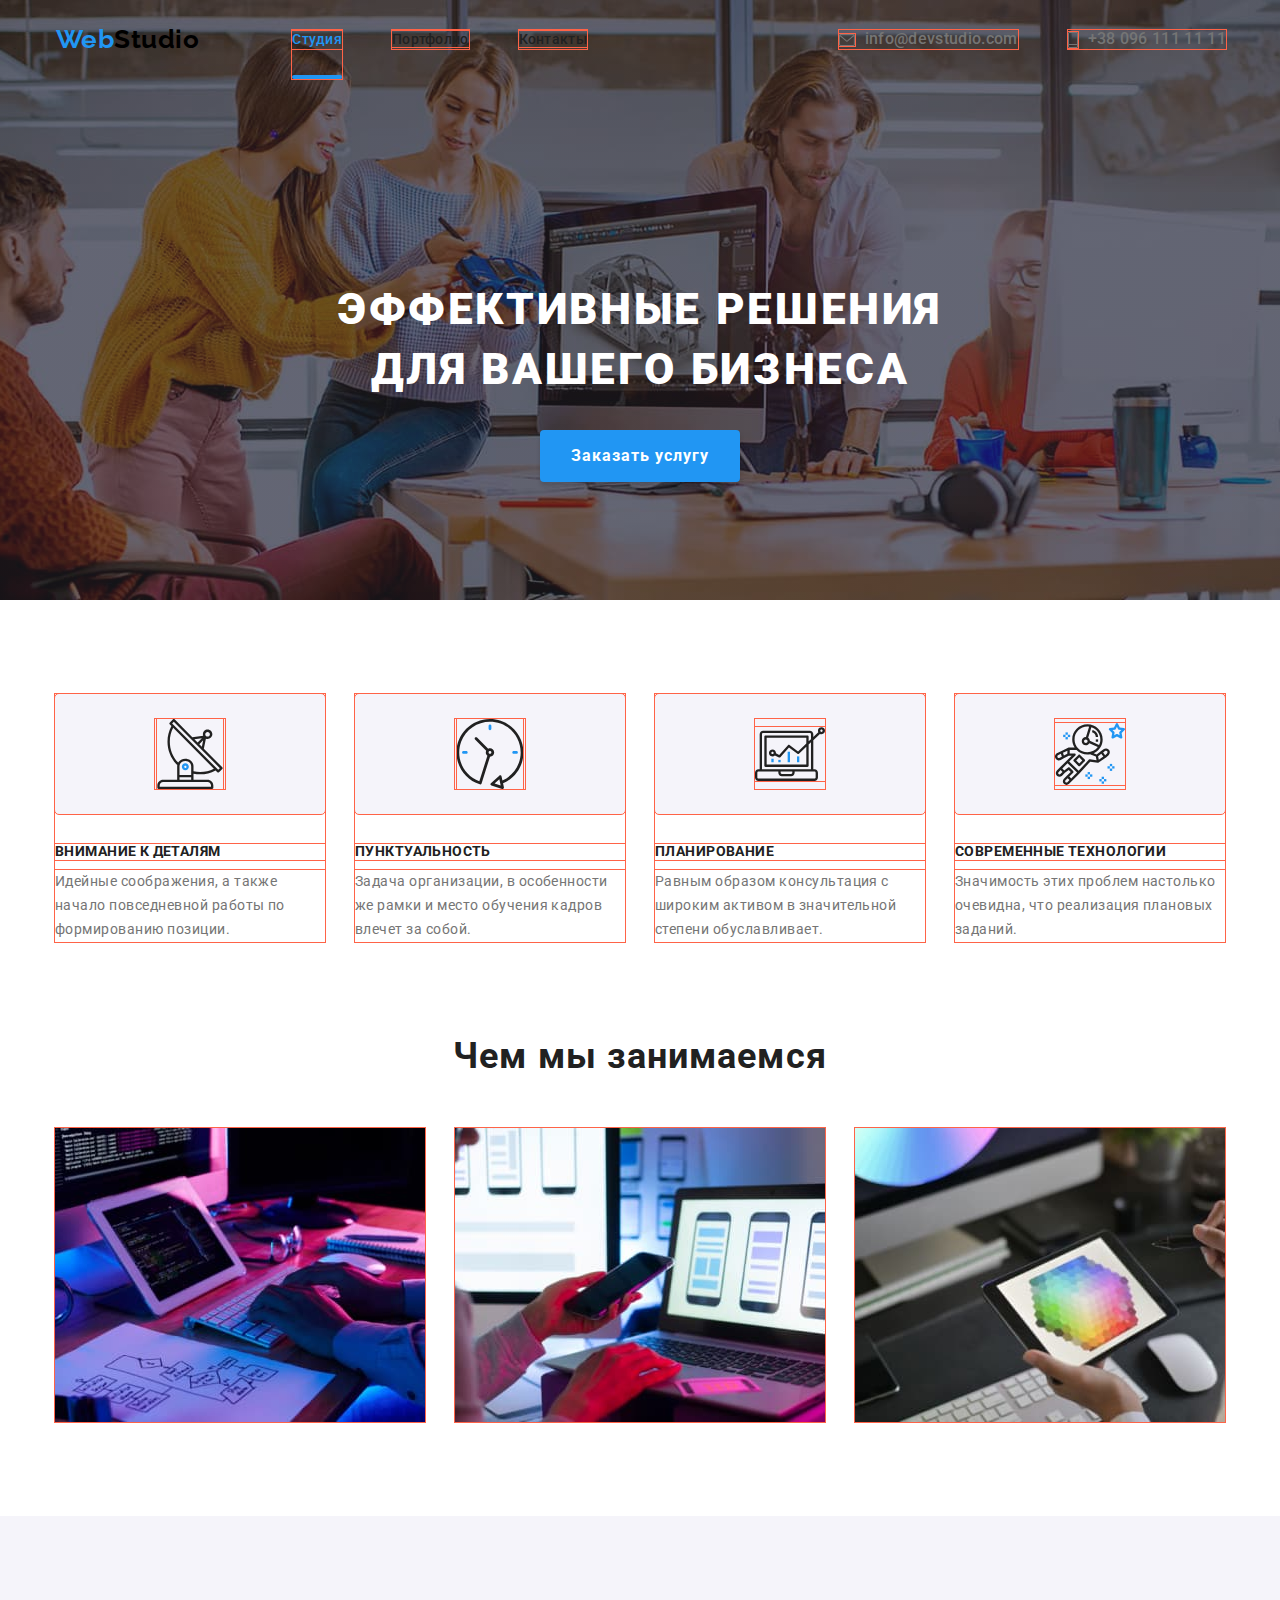
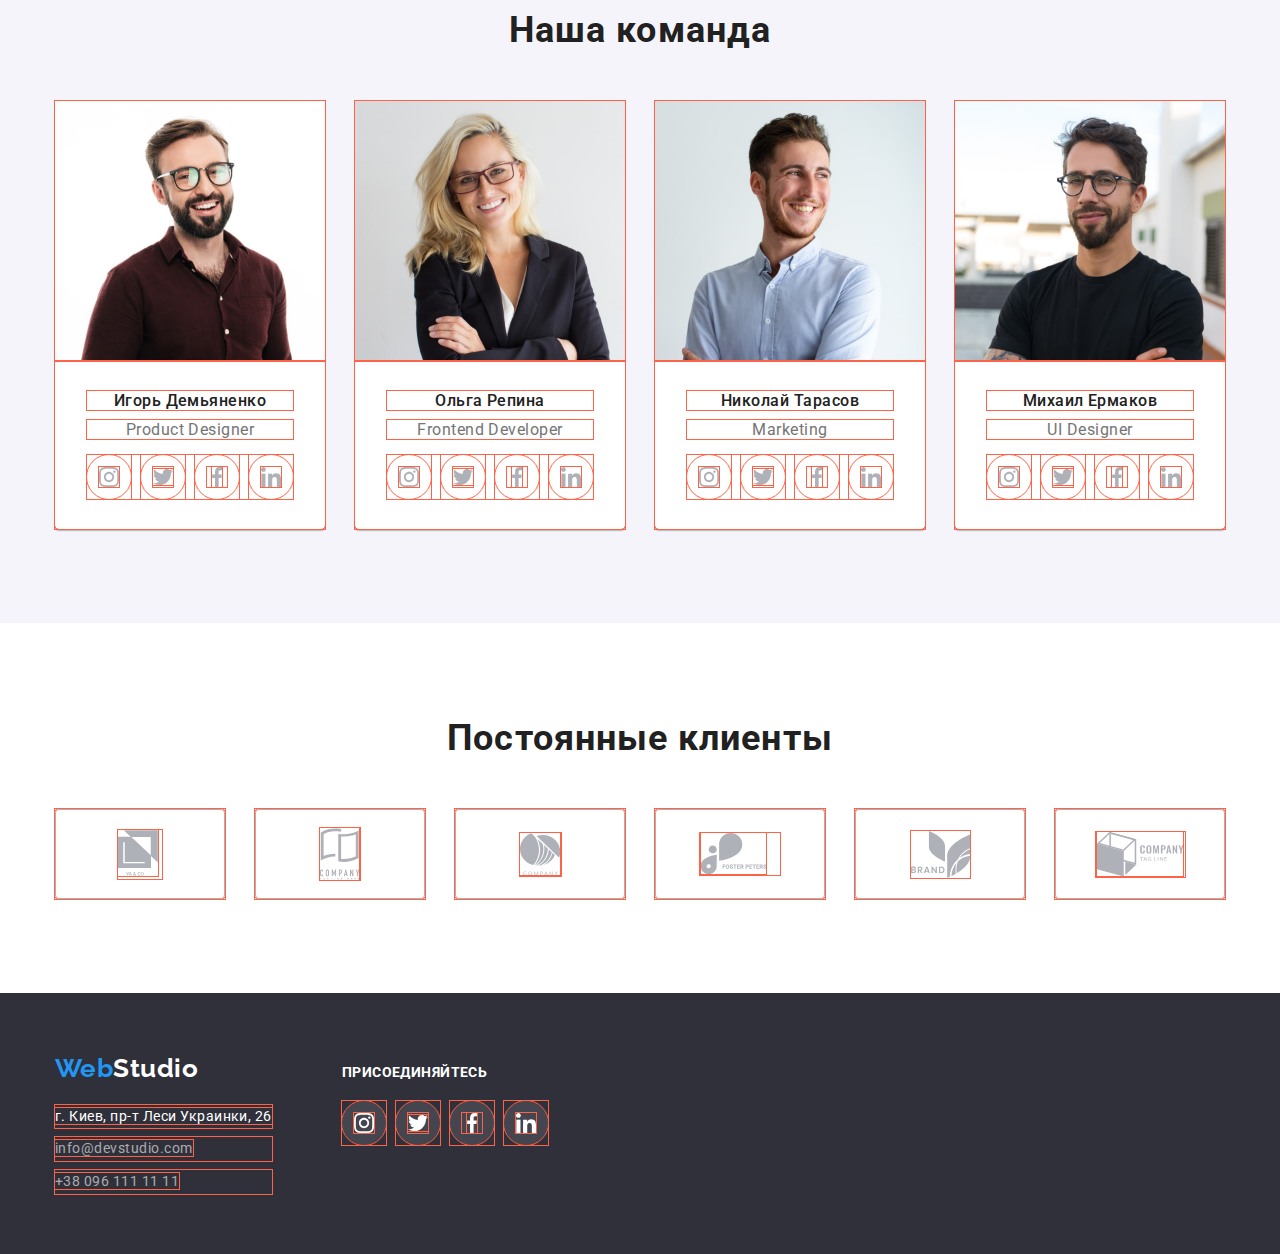
<file: index.html>
<!DOCTYPE html>
<html lang="ru">

<head>
    <meta charset="UTF-8">
    <meta name="viewport" content="width=device-width, initial-scale=1.0">
    <title>homework-third</title>
    <link rel="preconnect" href="https://fonts.gstatic.com">
    <link
        href="https://fonts.googleapis.com/css2?family=Raleway:wght@700&family=Roboto:wght@400;500;700;900&display=swap"
        rel="stylesheet">
    <link rel="stylesheet"
        href="https://cdnjs.cloudflare.com/ajax/libs/modern-normalize/1.0.0/modern-normalize.min.css">
    <link rel="stylesheet" href="./css/style.css">
</head>

<body class="page">
    <!-- Наш Хэдэр -->
    <header class="header">
        <!-- навигация  -->
        <div class="header-container container">
            <nav class="header-nav">
                <a href="./index.html" lang="en" class="logo link">
                    <span class="logo-web">Web</span>Studio
                </a>

                <ul class="header-nav-list list">
                    <li class="header-list-item"><a href="./index.html" class="header-link link current">Студия</a></li>
                    <li class="header-list-item"><a href="./portfolio.html" class="header-link link">Портфолио</a></li>
                    <li class="header-list-item"><a href="#contacts" class="header-link link">Контакты</a></li>
                </ul>
            </nav>
            <ul class="header-contacts list">
                <li class="header-contacts-item"><a href="mailto:info@devstudio.com" lang="en"
                        class="header-contacts-link link">
                        <svg class="header-contacts-icon icon-envelope">
                            <use href="./img/svg-icon/sprite.svg#icon-envelope"></use>
                        </svg>
                        info@devstudio.com</a>
                </li>
                <li class="header-contacts-item">
                    <a href="tel:+380961111111" class="header-contacts-link link">
                        <svg class="header-contacts-icon icon-cell">
                            <use href="./img/svg-icon/sprite.svg#icon-cell"></use>
                        </svg>
                        +38 096 111 11 11</a></li>
            </ul>
        </div>
    </header>
    <!-- Уникальная инфа -->
    <main>
        <!--Секция с баннером  -->
        <section class="hero">
            <div class="hero-container container">
                <h1 class="hero-title">
                    ЭФФЕКТИВНЫЕ РЕШЕНИЯ ДЛЯ ВАШЕГО БИЗНЕСА
                </h1>
                <button class="primary-button" type="button">
                    Заказать услугу
                </button>
            </div>
        </section>
        <!-- Секция наши особенности  -->
        <section class="features">
            <div class="features-container container">
                <h2 class="title-hidden">
                    Наши особенности
                </h2>
                <ul class="features-list list">
                    <li class="features-item">

                        <div class="svg-icon-container">
                            <svg class="features-list-icon">
                                <use href="./img/svg-icon/sprite.svg#icon-antenna"></use>
                            </svg>
                        </div>

                        <div class="features-box">
                            <h3 class="features-item-title title">
                                Внимание к деталям
                            </h3>
                            <p class="features-item-paragraph">
                                Идейные соображения, а также начало повседневной работы по формированию позиции.
                            </p>
                        </div>
                    </li>

                    <li class="features-item">

                        <div class="svg-icon-container">
                            <svg class="features-list-icon">
                                <use href="./img/svg-icon/sprite.svg#icon-clock"></use>
                            </svg>
                        </div>

                        <div class="features-box">
                            <h3 class="features-item-title title">
                                Пунктуальность
                            </h3>
                            <p class="features-item-paragraph">
                                Задача организации, в особенности же рамки и место обучения кадров влечет за собой.
                            </p>
                        </div>
                    </li>

                    <li class="features-item">

                        <div class="svg-icon-container">
                            <svg class="features-list-icon">
                                <use href="./img/svg-icon/sprite.svg#icon-diagram"></use>
                            </svg>
                        </div>

                        <div class="features-box">
                            <h3 class="features-item-title title">
                                Планирование
                            </h3>
                            <p class="features-item-paragraph">
                                Равным образом консультация с широким активом в значительной степени обуславливает.
                            </p>
                        </div>
                    </li>

                    <li class="features-item">

                        <div class="svg-icon-container">
                            <svg class="features-list-icon">
                                <use href="./img/svg-icon/sprite.svg#icon-astronaut"></use>
                            </svg>
                        </div>

                        <div class="features-box">
                            <h3 class="features-item-title title">
                                Современные технологии
                            </h3>
                            <p class="features-item-paragraph">
                                Значимость этих проблем настолько очевидна, что реализация плановых заданий.
                            </p>
                        </div>
                    </li>
                </ul>
            </div>
        </section>
        <!-- Секция чем мы занимемся -->
        <section class="duties">
            <div class="duties-container container">
                <h2 class="duties-title title">
                    Чем мы занимаемся
                </h2>
                <ul class="duties-list list">
                    <li class="duties-item">
                        <img src="./img/serveces/typing.jpg" alt="Набор кода" class="duties-item-photo">
                    </li>
                    <li class="duties-item">
                        <img src="./img/serveces/scanning.jpg" alt="Сканирование" class="duties-item-photo">
                    </li>
                    <li class="duties-item">
                        <img src="./img/serveces/colour-choosing.jpg" alt="Выбор цвета" class="duties-item-photo">
                    </li>
                </ul>
            </div>
        </section>
        <!-- Секция наш персонал -->
        <section class="staff">
            <div class="staff-container container">
                <h2 class="staff-title title">
                    Наша команда
                </h2>
                <ul class="staff-list list">
                    <li class="staff-item-card">
                        <img src="./img/our-team/Igor.jpg" lang="en" alt="Фото нашего Product Designer"
                            class="staff-card-image">
                        <div class="staff-info">
                            <h3 class="staff-info-title title">
                                Игорь Демьяненко
                            </h3>
                            <p lang="en" class="staff-info-paragraph">
                                Product Designer
                            </p>

                            <ul class="social-list list">
                                <li class="social-link-item"><a href=""
                                        class="social-link-item-link link social-instagram"> <svg
                                            class="social-list-icon">
                                            <use href="./img/svg-icon/sprite.svg#icon-instagram"></use>
                                        </svg> </a></li>
                                <li class="social-link-item"><a href="" class="social-link-item-link social-twitter">
                                        <svg class="social-list-icon">
                                            <use href="./img/svg-icon/sprite.svg#icon-twitter"></use>
                                        </svg> </a></li>
                                <li class="social-link-item"><a href="" class="social-link-item-link social-facebook">
                                        <svg class="social-list-icon">
                                            <use href="./img/svg-icon/sprite.svg#icon-facebook"></use>
                                        </svg> </a></li>
                                <li class="social-link-item"><a href="" class="social-link-item-link social-linkedin">
                                        <svg class="social-list-icon">
                                            <use href="./img/svg-icon/sprite.svg#icon-linkedin"></use>
                                        </svg> </a></li>
                            </ul>
                        </div>
                    </li>
                    <li class="staff-item-card">
                        <img src="./img/our-team/Olga.jpg" lang="en" alt="Фото нашего  Frontend Developer"
                            class="staff-card-image">
                        <div class="staff-info">
                            <h3 class="staff-info-title title">
                                Ольга Репина
                            </h3>
                            <p lang="en" class="staff-info-paragraph">
                                Frontend Developer
                            </p>

                            <ul class="social-list list">
                                <li class="social-link-item"><a href=""
                                        class="social-link-item-link link social-instagram"> <svg
                                            class="social-list-icon">
                                            <use href="./img/svg-icon/sprite.svg#icon-instagram"></use>
                                        </svg> </a></li>
                                <li class="social-link-item"><a href="" class="social-link-item-link social-twitter">
                                        <svg class="social-list-icon">
                                            <use href="./img/svg-icon/sprite.svg#icon-twitter"></use>
                                        </svg> </a></li>
                                <li class="social-link-item"><a href="" class="social-link-item-link social-facebook">
                                        <svg class="social-list-icon">
                                            <use href="./img/svg-icon/sprite.svg#icon-facebook"></use>
                                        </svg> </a></li>
                                <li class="social-link-item"><a href="" class="social-link-item-link social-linkedin">
                                        <svg class="social-list-icon">
                                            <use href="./img/svg-icon/sprite.svg#icon-linkedin"></use>
                                        </svg> </a></li>
                            </ul>
                        </div>
                    </li>
                    <li class="staff-item-card">
                        <img src="./img/our-team/Nikolas.jpg" lang="en" alt="Фото нашего Marketing"
                            class="staff-card-image">
                        <div class="staff-info">
                            <h3 class="staff-info-title title">
                                Николай Тарасов
                            </h3>
                            <p lang="en" class="staff-info-paragraph">
                                Marketing
                            </p>

                            <ul class="social-list list">
                                <li class="social-link-item"><a href=""
                                        class="social-link-item-link link social-instagram"> <svg
                                            class="social-list-icon">
                                            <use href="./img/svg-icon/sprite.svg#icon-instagram"></use>
                                        </svg> </a></li>
                                <li class="social-link-item"><a href="" class="social-link-item-link social-twitter">
                                        <svg class="social-list-icon">
                                            <use href="./img/svg-icon/sprite.svg#icon-twitter"></use>
                                        </svg> </a></li>
                                <li class="social-link-item"><a href="" class="social-link-item-link social-facebook">
                                        <svg class="social-list-icon">
                                            <use href="./img/svg-icon/sprite.svg#icon-facebook"></use>
                                        </svg> </a></li>
                                <li class="social-link-item"><a href="" class="social-link-item-link social-linkedin">
                                        <svg class="social-list-icon">
                                            <use href="./img/svg-icon/sprite.svg#icon-linkedin"></use>
                                        </svg> </a></li>
                            </ul>
                        </div>
                    </li>
                    <li class="staff-item-card">
                        <img src="./img/our-team/Michail.jpg" lang="en" alt="Фото нашего UI Designer"
                            class="staff-card-image">
                        <div class="staff-info">
                            <h3 class="staff-info-title title">
                                Михаил Ермаков
                            </h3>
                            <p lang="en" class="staff-info-paragraph">
                                UI Designer
                            </p>

                            <ul class="social-list list">
                                <li class="social-link-item"><a href=""
                                        class="social-link-item-link link social-instagram"> <svg
                                            class="social-list-icon">
                                            <use href="./img/svg-icon/sprite.svg#icon-instagram"></use>
                                        </svg> </a></li>
                                <li class="social-link-item"><a href="" class="social-link-item-link social-twitter">
                                        <svg class="social-list-icon">
                                            <use href="./img/svg-icon/sprite.svg#icon-twitter"></use>
                                        </svg> </a></li>
                                <li class="social-link-item"><a href="" class="social-link-item-link social-facebook">
                                        <svg class="social-list-icon">
                                            <use href="./img/svg-icon/sprite.svg#icon-facebook"></use>
                                        </svg> </a></li>
                                <li class="social-link-item">
                                    <a href="" class="social-link-item-link social-linkedin">
                                        <svg class="social-list-icon">
                                            <use href="./img/svg-icon/sprite.svg#icon-linkedin"></use>
                                        </svg> </a></li>
                            </ul>
                        </div>
                    </li>
                </ul>
            </div>
        </section>
        <!-- Постоянные клиенты -->
        <section class="regular-customer">
            <div class="regular-customer-container container">
                <h2 class="regular-customer-title">Постоянные клиенты</h2>
                <ul class="regular-customer-list list">
                    <li class="regular-customer-item">
                        <a href="" class="regular-customer-item-link regular-customer-logo-one">
                            <svg class="customer-list-icon" width="44px" height="49px">
                                <use href="./img/svg-icon/sprite.svg#icon-logo-one"></use>
                            </svg>
                        </a>
                    </li>

                    <li class="regular-customer-item">
                        <a href="" class="regular-customer-item-link regular-customer-logo-two">
                            <svg class="customer-list-icon" width="40px" height="52px">
                                <use href="./img/svg-icon/sprite.svg#icon-logo-two"></use>
                            </svg>
                        </a>
                    </li>

                    <li class="regular-customer-item">
                        <a href="" class="regular-customer-item-link regular-customer-logo-three">
                            <svg class="customer-list-icon" width="41px" height="43px">
                                <use href="./img/svg-icon/sprite.svg#icon-logo-three"></use>
                            </svg>
                        </a>
                    </li>

                    <li class="regular-customer-item">
                        <a href="" class="regular-customer-item-link regular-customer-logo-four">
                            <svg class="customer-list-icon" width="80px" height="42px">
                                <use href="./img/svg-icon/sprite.svg#icon-logo-four"></use>
                            </svg>
                        </a>
                    </li>

                    <li class="regular-customer-item">
                        <a href="" class="regular-customer-item-link regular-customer-logo-five">
                            <svg class="customer-list-icon" width="59px" height="47px">
                                <use href="./img/svg-icon/sprite.svg#icon-logo-five"></use>
                            </svg>
                        </a>
                    </li>

                    <li class="regular-customer-item">
                        <a href="" class="regular-customer-item-link regular-customer-logo-six">
                            <svg class="customer-list-icon" width="89px" height="45px">
                                <use href="./img/svg-icon/sprite.svg#icon-logo-six"></use>
                            </svg>
                        </a>
                    </li>
                </ul>
            </div>
        </section>
    </main>
    <!-- Наш Футэр -->
    <footer class="footer">
        <div class="footer-container container">
            <div class="logo-plus-address-container">
                <div class="container-logo">
                    <a href="./index.html" lang="en" class="logo link">
                        <span class="logo-web">Web</span>Studio
                    </a>
                </div>

                <address id="contacts" class="footer-address">
                    <ul class="footer-list list">
                        <li class="footer-item">
                            <a href="https://goo.gl/maps/tSYE8Pj3sfSVLAzh6" target="_blank" rel="noopener noreferrer"
                                class="footer-city-link footer-info link">
                                г. Киев, пр-т Леси Украинки, 26
                            </a>
                        </li>
                        <li class="footer-item">
                            <a href="mailto:info@devstudio.com" lang="en"
                                class="footer-mail-link footer-info link">info@devstudio.com</a>
                        </li>
                        <li class="footer-item">
                            <a href="tel:+380961111111" class="footer-tel-link footer-info link">+38 096 111 11 11</a>
                        </li>
                    </ul>
                </address>
            </div>


            <div class="social-join">
                <b class="join">
                    Присоединяйтесь
                </b>
                <ul class="social-join-list list">
                    <li class="social-join-link-item"><a href=""
                            class="social-join-link-item-link link social-instagram"> <svg
                                class="social-join-list-icon">
                                <use href="./img/svg-icon/sprite.svg#icon-instagram"></use>
                            </svg> </a></li>
                    <li class="social-join-link-item"><a href="" class="social-join-link-item-link link social-twitter">
                            <svg class="social-join-list-icon">
                                <use href="./img/svg-icon/sprite.svg#icon-twitter"></use>
                            </svg> </a></li>
                    <li class="social-join-link-item"><a href=""
                            class="social-join-link-item-link link social-facebook"> <svg class="social-join-list-icon">
                                <use href="./img/svg-icon/sprite.svg#icon-facebook"></use>
                            </svg> </a></li>
                    <li class="social-join-link-item"><a href=""
                            class="social-join-link-item-link link social-linkedin"> <svg class="social-join-list-icon">
                                <use href="./img/svg-icon/sprite.svg#icon-linkedin"></use>
                            </svg> </a></li>
                </ul>
            </div>
        </div>
    </footer>
</body>

</html>
</file>
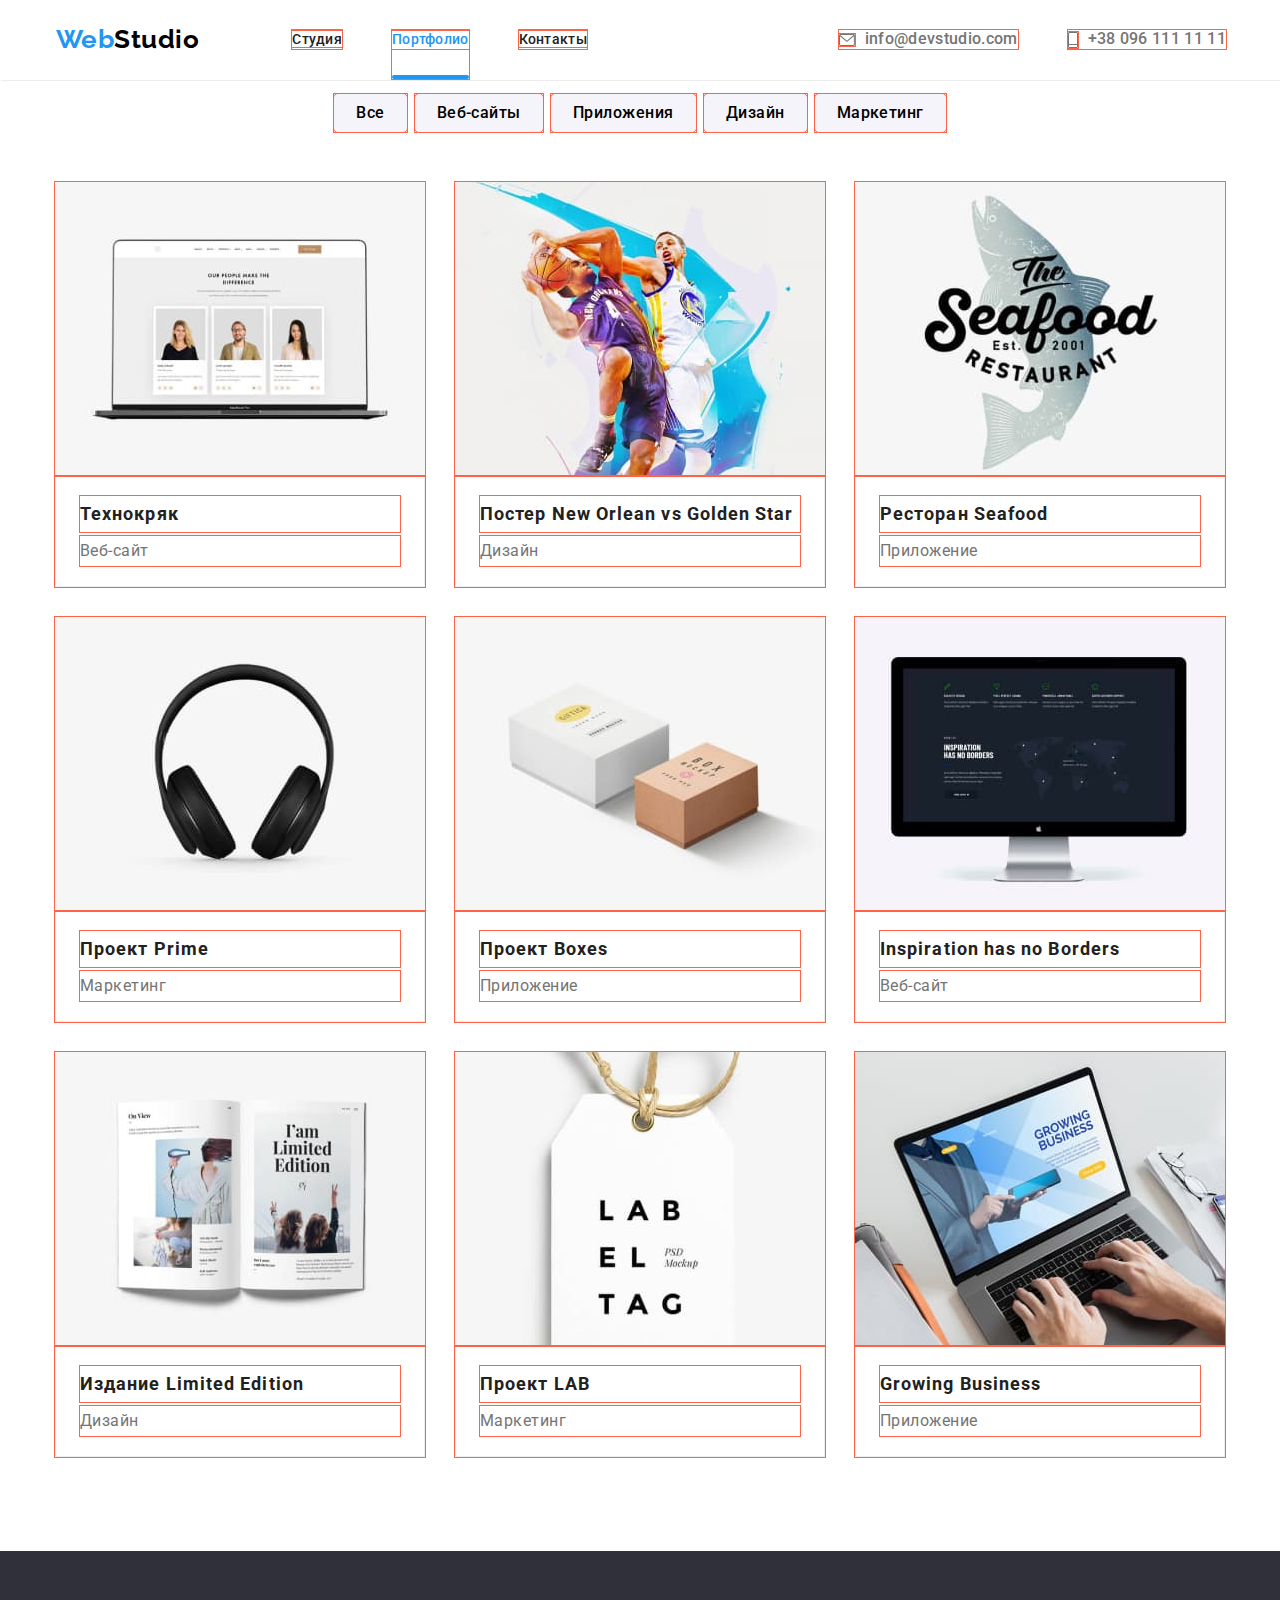
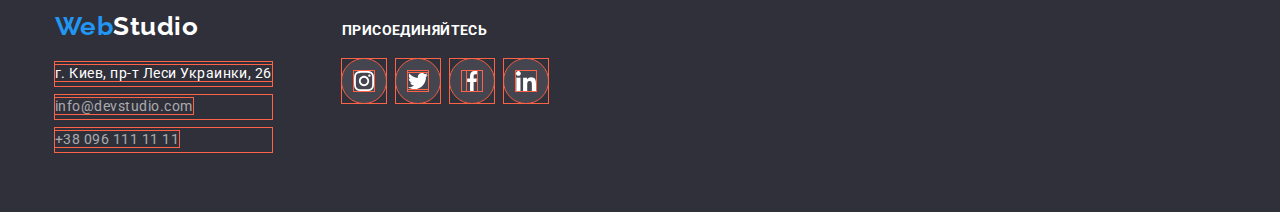
<file: portfolio.html>
<!DOCTYPE html>
<html lang="ru">

<head>
    <meta charset="UTF-8" />
    <meta name="viewport" content="width=device-width, initial-scale=1.0" />
    <title>homework-third</title>
    <link rel="preconnect" href="https://fonts.gstatic.com" />
    <link
        href="https://fonts.googleapis.com/css2?family=Raleway:wght@700&family=Roboto:wght@400;500;700;900&display=swap"
        rel="stylesheet" />
    <link rel="stylesheet"
        href="https://cdnjs.cloudflare.com/ajax/libs/modern-normalize/1.0.0/modern-normalize.min.css" />
    <link rel="stylesheet" href="./css/style.css" />
</head>

<body class="page">
    <header class="header portfolio">
        <!-- навигация  -->
        <div class="header-container container">
            <nav class="header-nav">
                <a href="./index.html" lang="en" class="logo link">
                    <span class="logo-web">Web</span>Studio
                </a>

                <ul class="header-nav-list list">
                    <li class="header-list-item"><a href="./index.html" class="header-link link">Студия</a></li>
                    <li class="header-list-item"><a href="./portfolio.html"
                            class="header-link link current">Портфолио</a></li>
                    <li class="header-list-item"><a href="#contacts" class="header-link link">Контакты</a></li>
                </ul>
            </nav>
            <ul class="header-contacts list">
                <li class="header-contacts-item"><a href="mailto:info@devstudio.com" lang="en"
                        class="header-contacts-link link">
                        <svg class="header-contacts-icon icon-envelope">
                            <use href="./img/svg-icon/sprite.svg#icon-envelope"></use>
                        </svg>
                        info@devstudio.com</a>
                </li>
                <li class="header-contacts-item">
                    <a href="tel:+380961111111" class="header-contacts-link link">
                        <svg class="header-contacts-icon icon-cell">
                            <use href="./img/svg-icon/sprite.svg#icon-cell"></use>
                        </svg>
                        +38 096 111 11 11</a>
                </li>
            </ul>
        </div>
    </header>
    <!-- Уникальная инфа -->
    <main>
        <!-- Создаём секцию наши возможности-->
        <section class="port">
            <div class="port-container container">
                <h1 class="title-hidden">Наши возможности</h1>
                <ul class="port-list-button list">
                    <li class="port-item">
                        <button type="button" class="portfolio-button">Все</button>
                    </li>

                    <li class="port-item">
                        <button type="button" class="portfolio-button">Веб-сайты</button>
                    </li>

                    <li class="port-item">
                        <button type="button" class="portfolio-button">Приложения</button>
                    </li>

                    <li class="port-item">
                        <button type="button" class="portfolio-button">Дизайн</button>
                    </li>

                    <li class="port-item">
                        <button type="button" class="portfolio-button">Маркетинг</button>
                    </li>
                </ul>

                <ul class="port-list-card list">
                    <li class="port-item-card">
                        <div class="thumb">
                            <img src="./img/portfolio-pictures/tech.jpg" alt="Наши персонал играет важную роль"
                                class="port-card-image" />
                        </div>
                        <div class="port-card-div">
                            <h2 class="port-card-title">Технокряк</h2>
                            <p class="port-card-paragraph">Веб-сайт</p>
                        </div>
                    </li>
                    <li class="port-item-card">
                        <div class="thumb">
                            <img src="./img/portfolio-pictures/basketball.jpg" alt="Спарринг двух баскетбольных игроков"
                                class="port-card-image" />
                        </div>
                        <div class="port-card-div">
                            <h2 lang="en" class="port-card-title">
                                Постер New Orlean vs Golden Star
                            </h2>
                            <p class="port-card-paragraph">Дизайн</p>
                        </div>
                    </li>
                    <li class="port-item-card">
                        <div class="thumb">
                            <img src="./img/portfolio-pictures/seafood.jpg" alt="Баннер ресторана-морепродуктов"
                                class="port-card-image" />
                        </div>
                        <div class="port-card-div">
                            <h2 lang="en" class="port-card-title">Ресторан Seafood</h2>
                            <p class="port-card-paragraph">Приложение</p>
                        </div>
                    </li>
                    <li class="port-item-card">
                        <div class="thumb">
                            <img src="./img/portfolio-pictures/prime.jpg" alt="Черные наушники от проэкта 'Прайм' "
                                class="port-card-image" />
                        </div>
                        <div class="port-card-div">
                            <h2 lang="en" class="port-card-title">Проект Prime</h2>
                            <p class="port-card-paragraph">Маркетинг</p>
                        </div>
                    </li>
                    <li class="port-item-card">
                        <div class="thumb">
                            <img src="./img/portfolio-pictures/box.jpg" alt="Подарочные коробки"
                                class="port-card-image" />
                        </div>
                        <div class="port-card-div">
                            <h2 lang="en" class="port-card-title">Проект Boxes</h2>
                            <p class="port-card-paragraph">Приложение</p>
                        </div>
                    </li>
                    <li class="port-item-card">
                        <div class="thumb">
                            <img src="./img/portfolio-pictures/inspiration.jpg"
                                alt="Надпись на мониторе 'Вдохновение не имеет границ'" class="port-card-image" />
                        </div>
                        <div class="port-card-div">
                            <h2 lang="en" class="port-card-title">
                                Inspiration has no Borders
                            </h2>
                            <p class="port-card-paragraph">Веб-сайт</p>
                        </div>
                    </li>
                    <li class="port-item-card">
                        <div class="thumb">
                            <img src="./img/portfolio-pictures/edition.jpg" alt="Страницы журнала"
                                class="port-card-image" />
                        </div>
                        <div class="port-card-div">
                            <h2 lang="en" class="port-card-title">
                                Издание Limited Edition
                            </h2>
                            <p class="port-card-paragraph">Дизайн</p>
                        </div>
                    </li>
                    <li class="port-item-card">
                        <div class="thumb">
                            <img src="./img/portfolio-pictures/lab.jpg" alt="Маркированная метка"
                                class="port-card-image" />
                        </div>
                        <div class="port-card-div">
                            <h2 lang="en" class="port-card-title">Проект LAB</h2>
                            <p class="port-card-paragraph">Маркетинг</p>
                        </div>
                    </li>
                    <li class="port-item-card">
                        <div class="thumb">
                            <img src="./img/portfolio-pictures/business.jpg" alt="Человеческие руки печатают"
                                class="port-card-image" />
                        </div>
                        <div class="port-card-div">
                            <h2 lang="en" class="port-card-title">Growing Business</h2>
                            <p class="port-card-paragraph">Приложение</p>
                        </div>
                    </li>
                </ul>

            </div>
        </section>
    </main>
    <!-- Наш Футэр -->
    <footer class="footer">
        <div class="footer-container container">
            <div class="logo-plus-address-container">
                <div class="container-logo">
                    <a href="./index.html" lang="en" class="logo link">
                        <span class="logo-web">Web</span>Studio
                    </a>
                </div>

                <address id="contacts" class="footer-address">
                    <ul class="footer-list list">
                        <li class="footer-item">
                            <a href="https://goo.gl/maps/tSYE8Pj3sfSVLAzh6" target="_blank" rel="noopener noreferrer"
                                class="footer-city-link footer-info link">г. Киев, пр-т Леси Украинки, 26</a>
                        </li>
                        <li class="footer-item">
                            <a href="mailto:info@devstudio.com" lang="en"
                                class="footer-mail-link footer-info link">info@devstudio.com</a>
                        </li>
                        <li class="footer-item">
                            <a href="tel:+380961111111" class="footer-tel-link footer-info link">+38 096 111 11 11</a>
                        </li>
                    </ul>
                </address>
            </div>


            <div class="social-join">
                <b class="join">
                    Присоединяйтесь
                </b>
                <ul class="social-join-list list">
                    <li class="social-join-link-item"><a href=""
                            class="social-join-link-item-link link social-instagram">
                            <svg class="social-join-list-icon">
                                <use href="./img/svg-icon/sprite.svg#icon-instagram"></use>
                            </svg> </a></li>
                    <li class="social-join-link-item"><a href="" class="social-join-link-item-link link social-twitter">
                            <svg class="social-join-list-icon">
                                <use href="./img/svg-icon/sprite.svg#icon-twitter"></use>
                            </svg> </a></li>
                    <li class="social-join-link-item"><a href=""
                            class="social-join-link-item-link link social-facebook">
                            <svg class="social-join-list-icon">
                                <use href="./img/svg-icon/sprite.svg#icon-facebook"></use>
                            </svg> </a></li>
                    <li class="social-join-link-item"><a href=""
                            class="social-join-link-item-link link social-linkedin">
                            <svg class="social-join-list-icon">
                                <use href="./img/svg-icon/sprite.svg#icon-linkedin"></use>
                            </svg> </a></li>
                </ul>
            </div>
        </div>
    </footer>
</body>

</html>
</file>
<file: css/style.css>
:root {
  --primary-background-color: #ffffff;
  --secondary-background-color: #f5f4fa;
  --hero-background-color: #2f303a;
  --accent-text-color: #2196f3;
  --title-text-color: #212121;
  --paragraph-text-color: #757575;
  --icon-basic-color: #afb1b8;

  --primary-fonts: Roboto, sans-serif;
  --secondary-fonts: Raleway, cursive;

  --letter-spacing: 0.03em;
  --hero-title-letter-spacing: 0.06em;
  --main-links-letter-spacing: 0.02em;
}

.page {
  background-color: var(--primary-background-color);
  font-family: var(--primary-fonts);
  color: var(--paragraph-text-color);
  letter-spacing: var(--letter-spacing);
}

/* ==================== UTILITIES ===================== */
.list {
  margin: 0;
  padding: 0;
  list-style: none;
}

.link {
  margin: 0;
  padding: 0;

  color: var(--title-text-color);
  text-decoration: none;
}

.title {
  color: var(--title-text-color);

  font-weight: 700;
  letter-spacing: var(--letter-spacing);
}

.container {
  width: 1200px;
  padding-left: 15px;
  padding-right: 15px;
  /* outline: 2px solid tomato; */
  margin-left: auto;
  margin-right: auto;
}

h1,
h2,
h3,
h4,
h5,
h6,
p {
  margin: 0;
}

img {
  display: block;
  max-width: 100%;
  height: auto;
}

address {
  font-style: normal;
}

.logo {
  color: #000000;
  font-family: var(--secondary-fonts);
  font-weight: 700;
  font-size: 26px;
  line-height: 1.2;
}

ul * {
  outline: 1px solid tomato;
}

.logo-web {
  color: var(--accent-text-color);
}

.title-hidden {
  position: absolute;
  width: 1px;
  height: 1px;
  margin: -1px;
  padding: 0;
  border: 0;
  clip: rect(0 0 0);
  overflow: hidden;
}

.footer-info {
  color: rgba(255, 255, 255, 0.6);

  font-size: 14px;
  line-height: 1.71;
}

.current {
  color: var(--accent-text-color);
}

/* ==================== END UTILITIES ===================== */

/* ==================== HEADER ===================== */
.header {
  position: absolute;
  width: 100%;
  padding-top: 24px;
  padding-bottom: 25px;
  left: 1px;
  /* bottom: 2px; */
}

.header-container {
  display: flex;
  margin-left: auto;
  align-items: center;
  /* outline: 1px solid black; */
}

.header-nav {
  display: flex;
  align-items: center;
}

.header-nav-list {
  display: flex;
  margin-left: 93px;
  align-items: center;
}

.header-list-item:not(:first-child) {
  margin-left: 50px;
}

.header-link {
  letter-spacing: var(--main-links-letter-spacing);
  font-weight: 500;
  font-size: 14px;
  line-height: 1.14;
}

.header-link:hover,
.header-link:focus {
  color: var(--accent-text-color);
}

/* полосочкаааааааааааааааааа */
.header-link.current {
  position: relative;
  padding-bottom: 32px;
}

.header-link.current::after {
  content: "";

  position: absolute;
  left: 0;
  bottom: 0;
  width: 100%;
  height: 4px;
  display: block;
  border-radius: 2px;
  background-color: var(--accent-text-color);
}

.header-contacts {
  display: flex;
  margin-left: auto;
}

.header-contacts-item:not(:first-child) {
  margin-left: 50px;
}

.header-contacts-link {
  display: flex;
  align-items: center;
  color: var(--paragraph-text-color);

  font-weight: 500;
  letter-spacing: var(--main-links-letter-spacing);
}

.header-contacts-icon {
  margin-right: 10px;
  fill: var(--paragraph-text-color);
}

.header-contacts-icon.icon-envelope {
  width: 16px;
  height: 12px;
}

.header-contacts-icon.icon-cell {
  width: 10px;
  height: 16px;
}

.header-contacts-link:hover .header-contacts-icon,
.header-contacts-link:focus .header-contacts-icon {
  fill: var(--accent-text-color);
}

.header-contacts-link:hover,
.header-contacts-link:focus {
  color: var(--accent-text-color);
}

/* ==================== END HEADER ===================== */

/* ====================================================== INDEX.HTML =========================================== */

/* ==================== HERO ===================== */
.hero {
  background-color: var(--hero-background-color);
  padding-top: 280px;
  padding-bottom: 200px;
}

.hero {
  max-width: 1600px;
  height: 600px;
  margin-left: auto;
  margin-right: auto;
  background-image: linear-gradient(to right,
      rgba(47, 48, 58, 0.4),
      rgba(47, 48, 58, 0.4)),
    url(../img/hero-banner.jpg);
  background-repeat: no-repeat;
  background-position: center;
  background-size: cover;
}

.hero-container {
  text-align: center;
}

.hero-title {
  margin: 0 auto 30px;
  color: var(--primary-background-color);
  max-width: 696px;
  font-weight: 900;
  font-size: 44px;
  line-height: 1.36;
  letter-spacing: var(--hero-title-letter-spacing);
  text-transform: uppercase;
}

.primary-button {
  cursor: pointer;

  padding: 10px 30px;

  color: var(--primary-background-color);
  background-color: var(--accent-text-color);
  border: 1px solid transparent;
  border-radius: 4px;
  box-shadow: 0px 4px 4px rgba(0, 0, 0, 0.15);

  font-family: inherit;
  font-weight: 700;
  font-size: 16px;
  line-height: 1.87;
  letter-spacing: var(--hero-title-letter-spacing);

  min-width: 200px;
  text-align: center;
}

/* ==================== END HERO ===================== */

/* ==================== FEATURES ===================== */
.features {
  background-color: var(--primary-background-color);
  padding-top: 94px;
  padding-bottom: 94px;
}

.features-list {
  display: flex;
  flex-wrap: wrap;
  margin-left: -30px;
  margin-top: -30px;
}

.features-item {
  flex-basis: calc(100% / 4 - 30px);
  margin-left: 30px;
  margin-top: 30px;
}

.svg-icon-container {
  margin-bottom: 30px;
  display: flex;
  align-items: center;
  justify-content: center;
  width: 270px;
  height: 120px;
  background-color: var(--secondary-background-color);
  border-radius: 4px;
}

.features-list-icon {
  width: 70px;
  height: 70px;
}

.features-item-title {
  margin-bottom: 10px;

  font-size: 14px;
  line-height: 1.14;
  text-transform: uppercase;
}

.features-item-paragraph {
  font-size: 14px;
  line-height: 1.71;
}

/* ==================== END FEATURES ===================== */

/* ==================== DUTIES ===================== */
.duties {
  background-color: var(--primary-background-color);
  padding-bottom: 94px;
}

.duties-title {
  margin-bottom: 50px;

  text-align: center;
  font-size: 36px;
  line-height: 1.16;
}

.duties-list {
  display: flex;
  flex-wrap: wrap;
  margin-left: -30px;
  margin-top: -30px;
}

.duties-item {
  flex-basis: calc(100% / 3 - 30px);
  margin-left: 30px;
  margin-top: 30px;
}

/* ==================== END DUTIES ===================== */

/* ==================== END STAFF ===================== */
.staff {
  background-color: var(--secondary-background-color);
  padding-top: 94px;
  padding-bottom: 94px;
}

.staff-title {
  margin-bottom: 50px;

  text-align: center;
  font-size: 36px;
  line-height: 1.16;
}

.staff-list {
  display: flex;
  flex-wrap: wrap;
  margin-left: -30px;
  margin-top: -30px;
}

.staff-info-title {
  margin-bottom: 10px;

  font-weight: 500;
  font-size: 16px;
  line-height: 1.19;
}

.staff-info-paragraph {
  margin-bottom: 16px;

  font-weight: normal;
  font-size: 16px;
  line-height: 1.19;
  letter-spacing: var(--letter-spacing);
}

.staff-item-card {
  width: 270px;
  border-radius: 0px 0px 4px 4px;
  box-shadow: 0px 1px 3px rgba(0, 0, 0, 0.12), 0px 1px 1px rgba(0, 0, 0, 0.14),
    0px 2px 1px rgba(0, 0, 0, 0.2);
  background-color: var(--primary-background-color);
}

.staff-item-card {
  flex-basis: calc(100% / 4 - 30px);
  margin-left: 30px;
  margin-top: 30px;
}

.staff-info {
  text-align: center;
  padding-top: 30px;
  padding-bottom: 30px;
  padding-right: 32px;
  padding-left: 32px;
}

.social-list {
  display: flex;
  align-items: center;
  justify-content: center;
}

.social-link-item:not(:last-child) {
  margin-right: 10px;
}

.social-link-item-link {
  display: flex;
  align-items: center;
  justify-content: center;
  width: 44px;
  height: 44px;
  border-radius: 50%;
}

.social-link-item-link:hover,
.social-link-item-link:focus {
  background-color: var(--accent-text-color);
}

.social-list-icon {
  width: 20px;
  height: 20px;
  fill: var(--icon-basic-color);
}

.social-link-item-link:hover .social-list-icon,
.social-link-item-link:focus .social-list-icon {
  fill: var(--primary-background-color);
}

/* ==================== END STAFF ===================== */

/* ==================== CUSTOMER ===================== */
.regular-customer-container {
  text-align: center;
  padding-top: 94px;
  padding-bottom: 94px;
}

.regular-customer-title {
  margin-bottom: 50px;
  color: var(--title-text-color);
  font-weight: 700;
  font-size: 36px;
  line-height: 42px;
  letter-spacing: var(--letter-spacing);
}

.regular-customer-list {
  display: flex;
}

.regular-customer-item {
  width: 170px;
  height: 90px;
}

.regular-customer-item-link {
  display: flex;
  align-items: center;
  justify-content: center;
  width: 100%;
  height: 100%;
  border: 1px solid var(--icon-basic-color);
  border-radius: 4px;
}

.regular-customer-item:not(:last-child) {
  margin-right: 30px;
}

.customer-list-icon {
  fill: var(--icon-basic-color);
}

.regular-customer-item-link:hover .customer-list-icon,
.regular-customer-item-link:focus .customer-list-icon {
  fill: var(--accent-text-color);
}

.regular-customer-item-link:hover,
.regular-customer-item-link:focus {
  border: 1px solid var(--accent-text-color);
}

/* ==================== END CUSTOMER ===================== */

/* ==================== FOOTER ===================== */
.footer {
  background-color: var(--hero-background-color);
  padding-top: 60px;
  padding-bottom: 60px;
}

.footer-container {
  display: flex;
  align-items: baseline;
}

.logo-plus-address-container {
  margin-right: 70px;
}

.container-logo {
  margin-bottom: 20px;
}

.container-logo>.logo {
  color: var(--primary-background-color);
}

.logo-web {
  color: var(--accent-text-color);
}

.footer-item:not(:last-child) {
  margin-bottom: 9px;
}

.footer-city-link.link {
  color: var(--primary-background-color);
}

.join {
  display: block;
  margin-bottom: 20px;

  color: var(--primary-background-color);

  font-weight: 700;
  font-size: 14px;
  line-height: 1.14;
  letter-spacing: var(--letter-spacing);
  text-transform: uppercase;
}

.social-join-list {
  display: flex;
  align-items: center;
  justify-content: center;
}

.social-join-link-item:not(:last-child) {
  margin-right: 10px;
}

.social-join-link-item-link {
  display: flex;
  align-items: center;
  justify-content: center;
  width: 44px;
  height: 44px;
  border-radius: 50%;
  background-color: rgba(255, 255, 255, 0.1);
}

.social-join-link-item-link:hover,
.social-join-link-item-link:focus {
  background-color: var(--accent-text-color);
}

.social-join-list-icon {
  width: 20px;
  height: 20px;
  fill: var(--primary-background-color);
}

/* ==================== END FOOTER ===================== */

/* ====================================================== PORTFOLIO.HTML ====================================== */

/* ==================== PORT ===================== */
.header.portfolio {
  border-bottom: 1px solid #ececec;
}

.port {
  background-color: var(--primary-background-color);
  padding-top: 94px;
  padding-bottom: 94px;
}

.port-list-button {
  display: flex;
  justify-content: center;
  margin-bottom: 50px;
}

.portfolio-button {
  padding: 6px 22px;
  border: transparent;
  border-radius: 4px;

  background-color: var(--secondary-background-color);

  font-family: inherit;
  letter-spacing: var(--letter-spacing);
  font-weight: 500;
  font-size: 16px;
  line-height: 1.62;
  text-align: center;
}

.portfolio-button:hover,
.portfolio-button:focus {
  box-shadow: 0px 3px 1px rgba(0, 0, 0, 0.1), 0px 1px 2px rgba(0, 0, 0, 0.08),
    0px 2px 2px rgba(0, 0, 0, 0.12);
  background-color: var(--accent-text-color);
  color: var(--primary-background-color);
  cursor: pointer;
}

.port-item:not(:first-child) {
  margin-left: 8px;
}

.port-list-card {
  display: flex;
  flex-wrap: wrap;
  margin-left: -30px;
  margin-top: -30px;
}

.port-item-card {
  flex-basis: calc(100% / 3 - 30px);
  margin-left: 30px;
  margin-top: 30px;

  background-color: var(--primary-background-color);
}

.port-item-card:hover,
.port-item-card:focus {
  box-shadow: 0px 1px 1px rgba(0, 0, 0, 0.12), 0px 4px 4px rgba(0, 0, 0, 0.06),
    1px 4px 6px rgba(0, 0, 0, 0.16);
}

.port-card-div {
  padding: 20px 24px;
  border-bottom: 1px solid #eeeeee;
  border-right: 1px solid #eeeeee;
  border-left: 1px solid #eeeeee;
}

.port-card-title {
  margin-bottom: 4px;

  color: var(--title-text-color);
  font-weight: 700;
  font-size: 18px;
  line-height: 2;
  letter-spacing: var(--hero-title-letter-spacing);
}

.port-card-paragraph {
  font-size: 16px;
  line-height: 1.87;
}

/* ==================== END PORT ===================== */
</file>
